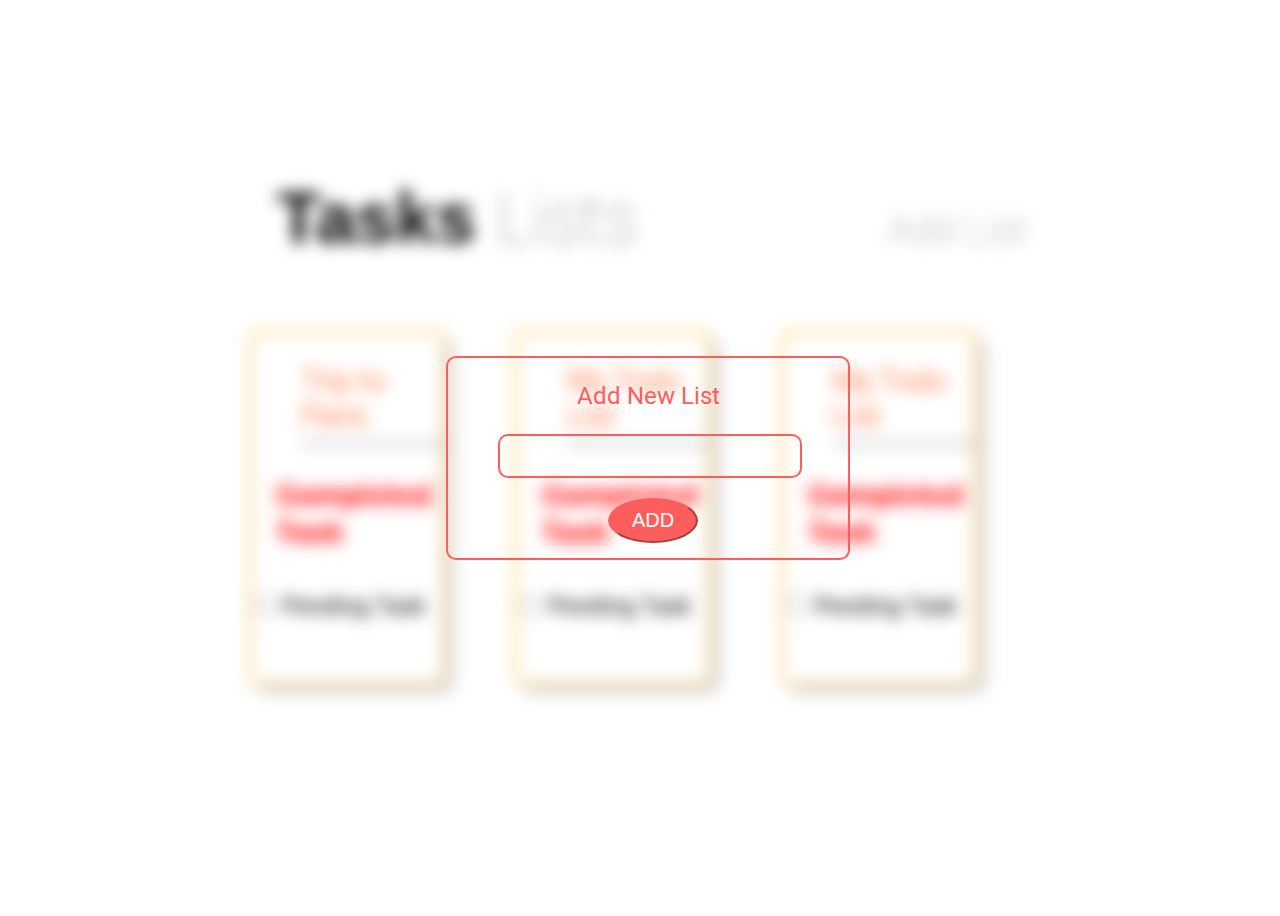
<file: index3.html>
<!DOCTYPE html>
<html lang="en">

<head>
    <meta charset="UTF-8">
    <meta http-equiv="X-UA-Compatible" content="IE=edge">
    <meta name="viewport" content="width=device-width, initial-scale=1.0">
    <link rel="stylesheet" href="style.css">
    <title>3nd page</title>
</head>
<style>

</style>

<body>
    <div class="blur">

        <div class="absolute">

            <p><span class="head">Tasks </span> <span class="head2">Lists</span><span class="add">Add List</span> </p>


        </div>
        <div class="center">

            <div class="box">
                <p class="heading">Trip to Paris</p>
                <p class="line">Completed Task</p>
                <span class="task"><input type="checkbox" id="check">
                    <label for="check">Pending Task </label></span>

            </div>
            <div class="box">
                <p class="heading">My Todo List</p>
                <p class="line">Completed Task</p>
                <span class="task"> <input type="checkbox" id="check">
                    <label for="check">Pending Task</label>
                </span>
            </div>
            <div class="box">
                <p class="heading">My Todo List</p>
                <p class="line">Completed Task</p>
                <span class="task"> <input type="checkbox" id="check">
                    <label for="check">Pending Task</label>
                </span>
            </div>
        </div>

    </div>
    <div class="flex">

        <div class="first ">
            <p class="cntr">Add New List</p>
            <div class="second"></div>
            <button class="b2">ADD</button>
        </div>
    </div>
</body>

</html>
</file>
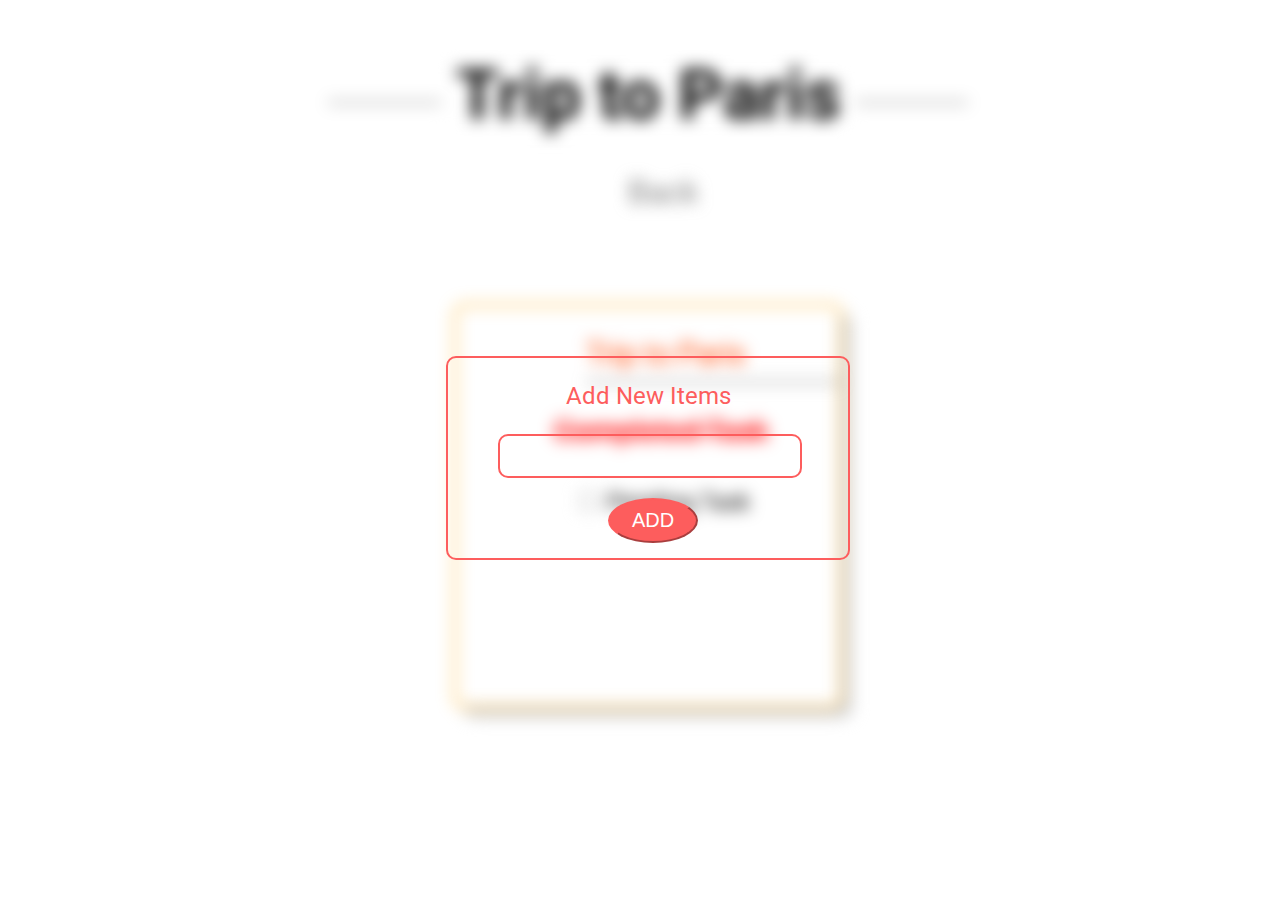
<file: index4.html>
<!DOCTYPE html>
<html lang="en">

<head>
    <meta charset="UTF-8">
    <meta http-equiv="X-UA-Compatible" content="IE=edge">
    <meta name="viewport" content="width=device-width, initial-scale=1.0">
    <link rel="stylesheet" href="style.css">
    <title> Page 4</title>
</head>

<body>
    <div class="blur">

        <div class="mtop">
            <h2 class="m2"><span class="span"> Trip to Paris</span></h2>
        </div>
        <p class="m22">
            <a href="index.html"><i class="fa-solid fa-circle-arrow-left solid"></i></a>Back</p>
        <!-- &larr; -->
        <div class="center2">
            <div class="box2page">
                <p class="heading2">Trip to Paris</p>
                <p class="line2">Completed Task</p>
                <span class="task task2"><input type="checkbox" id="check">
                <label for="check" class>Pending Task  </label></span>
                <div class="plus">
                    <a href="index4.html"> <i class="fa-solid fa-circle-plus "></i></a>
                </div>
            </div>
        </div>
    </div>
    <div class="flex">

        <div class="first ">
            <p class="cntr">Add New Items</p>
            <div class="second"></div>
            <button class="b2">ADD</button>
        </div>
    </div>
</body>

</html>
</file>
<file: style.css>
@import url('https://fonts.googleapis.com/css2?family=Josefin+Slab:wght@100&family=Poppins:wght@100;300&family=Roboto:ital,wght@0,100;0,300;0,400;0,500;0,700;1,300&display=swap');
body {
    font-family: 'Roboto', sans-serif;
}

.head {
    font-size: 4.5em;
    font-family: sans-serif;
    font-weight: 700;
    /* display: inline; */
}

.absolute {
    position: absolute;
    top: 17vh;
    left: 21vw;
}

.head2 {
    /* display: inline; */
    font-size: 4.375em;
    /* font-family: sans-serif; */
    font-family: 'Roboto', sans-serif;
    font-weight: 100;
    color: grey;
}

.fa-solid {
    color: #FD5d5d;
}

.add {
    /* display: inline; */
    margin-left: 250px;
    font-size: 40px;
    font-weight: 100;
    color: grey;
}

a {
    text-decoration: none;
}

.box {
    width: 15%;
    height: 350px;
    border: 2px solid orange;
    display: inline-block;
    border-radius: 10px;
    /* margin: 250px 70px 0px 0px; */
    margin: 100px 70px 0px 0px;
    /* box-shadow: 10px 10px lightcyan; */
    box-shadow: 8px 8px 8px lightgray;
}

.center {
    width: 100vw;
    height: 100vh;
    display: flex;
    justify-content: center;
    align-items: center;
}

.center2 {
    width: 100vw;
    height: 50vh;
    display: flex;
    justify-content: center;
    align-items: center;
}

.heading {
    border-bottom: 2px solid grey;
    margin-left: 50px;
    padding-bottom: 10px;
    font-size: 1.875em;
    font-weight: 300;
    color: orangered;
}

.line {
    margin-left: 25px;
    padding-bottom: 10px;
    /* font-size: 1.8em; */
    font-size: 3.5vh;
    color: red;
    text-decoration-line: line-through;
}

.task {
    font-size: 1.5em;
}

#check {
    height: 18px;
    width: 18px;
}

.blur {
    filter: blur(8px);
    /* z-index: 0; */
    position: absolute;
}

.flex {
    display: flex;
    justify-content: center;
    align-items: center;
    width: 100vw;
    height: 100vh;
    /* position: absolute; */
    /* top: 40%; */
    /* left: 40%; */
    /* z-index: 2; */
}

.box2page {
    width: 30%;
    height: 400px;
    border: 2px solid orange;
    /* display: inline-block; */
    border-radius: 10px;
    /* margin: 250px 70px 0px 0px; */
    box-shadow: 10px 10px lightgray;
    /* margin-left: 36%; */
    /* display: flex; */
}

.heading2 {
    border-bottom: 2px solid grey;
    margin-left: 130px;
    padding-bottom: 10px;
    font-size: 1.875em;
    color: orangered;
    /* text-align: center; */
}

.line2 {
    margin-left: 25px;
    padding-bottom: 10px;
    font-size: 1.875em;
    color: red;
    text-decoration-line: line-through;
    text-align: center;
}

.task2 {
    /* text-align: center; */
    margin-left: 120px;
    margin-bottom: 20px;
    font-size: 1.5em;
}

.plus {
    font-size: 40px;
    float: right;
    margin-top: 35%;
    margin-right: 7px;
}

.first {
    height: 200px;
    width: 400px;
    border: 2px solid #FD5d5d;
    border-radius: 10px;
    position: absolute;
    /* margin-left: 350px; */
}

.second {
    height: 40px;
    width: 300px;
    top: 20px;
    border: 2px solid #FD5d5d;
    border-radius: 10px;
    margin-left: 50px;
    /* margin: auto; */
}

.cntr {
    /* display: absolute; */
    /* margin: auto; */
    /* justify-content: center; */
    text-align: center;
    font-size: 24px;
    color: #FD5d5d;
}

.mtop {
    margin-top: 80px;
}

.m2 {
    /* margin-top: 100px; */
    /* margin-left: 37%; */
    width: 50%;
    margin: auto;
    text-align: center;
    border-bottom: 1px solid #000;
    line-height: 0.2em;
    /* margin: 30px 0 20px 0px; */
    font-size: 70px;
    font-family: 'Roboto', sans-serif;
}

.span {
    background: #fff;
    padding: 0 15px;
}

.m22 {
    text-align: center;
    margin: 70px;
    color: grey;
    font-size: 2em;
    font-family: 'Roboto', sans-serif;
}

.solid {
    color: #FD5d5d;
    padding: 15px;
}

.b1 {
    /* width: 35px; */
    /* height: 35px; */
    border-radius: 50%;
    background-color: red;
    margin-right: 10px;
    color: white;
    font-size: 50px;
}

.b2 {
    background-color: #FD5d5d;
    content: '\00bb';
    color: white;
    height: 45px;
    width: 90px;
    border-color: #FD5d5d;
    font-size: 20px;
    border-radius: 50%;
    margin-left: 40%;
    margin-top: 20px;
}

.arrow {
    border: solid white;
    border-width: 0 3px 2px 0;
    display: inline-block;
    padding: 5px;
    transform: rotate(135deg);
}
</file>
